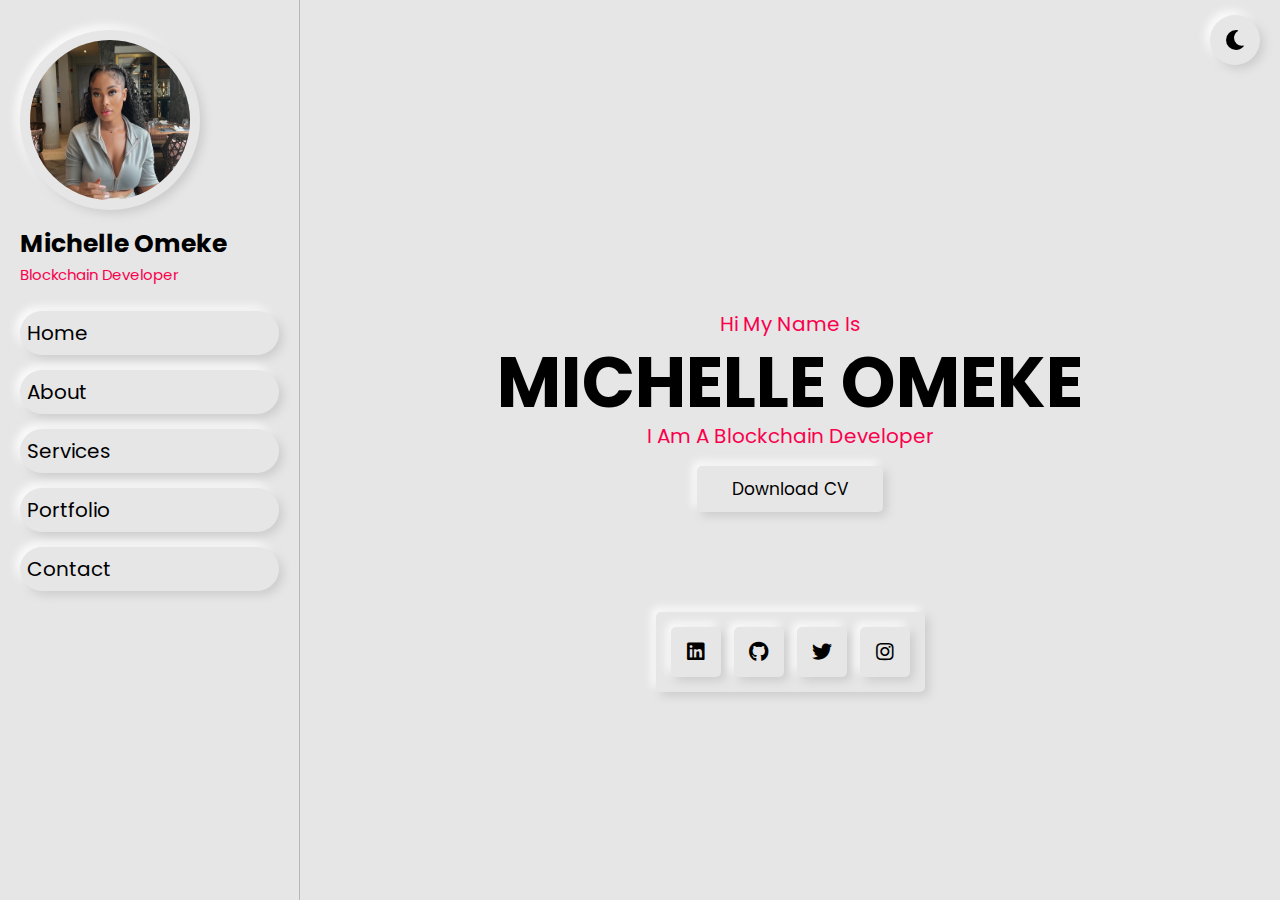
<file: index.html>
<!DOCTYPE html>
<html lang="en">
<head>
    <meta charset="UTF-8">
    <meta http-equiv="X-UA-Compatible" content="IE=edge">
    <meta name="viewport" content="width=device-width, initial-scale=1.0">
    <title>My Portfolio</title>

    <link rel="stylesheet" href="https://cdnjs.cloudflare.com/ajax/libs/font-awesome/5.15.4/css/all.min.css">
    
    <link rel="stylesheet" href="css/style.css">
    <link rel="stylesheet" href="css/queries.css">

    <!-- custom js file link -->
    <script defer src="js/script.js"></script>


</head>
<body>
    
    <header class="header">
        <div class="user">
        <img src="image/dp.jpg" alt="">
        <h3>Michelle Omeke</h3 >
        <p>Blockchain Developer</p>
        </div>
        
        <nav class="navbar">
            <a href="index.html">Home</a>
            <a href="about.html">About</a>
            <a href="services.html">Services</a>
            <a href="portfolio.html">Portfolio</a>
            <a href="contact.html">Contact</a>
        </nav>

    </header>

    <!-- menu section -->

    <div id="menu-btn" class="fas fa-bars"></div>

    <!-- dark mood section -->

    <div id="theme-toggler" class="fas fa-moon"></div>


<!-- home section starts -->

<section class="home" id="home">

    <div class="content">
        <P>Hi my name is</P>
        <h3>Michelle Omeke</h3>
        <p>I am a Blockchain developer</p>
        <a href="#" class="btn">download CV</a>
    </div>

    <div class="share">
        <a href="https://linkedin.com/in/michelle-omeke" class="fab fa-linkedin"></a>
        <a href="https://github.com/michelleomeke" class="fab fa-github"></a>
        <a href="https://twitter.com/michelleomeke" class="fab fa-twitter"></a>
        <a href="https://instagram.com/official_michiee?utm_medium=copy_link" class="fab fa-instagram"></a>
    </div>

</section>
<!-- home section ends -->


<!-- 
about section start

<section class="about" id="about">

    <h1 class="heading"> <span>about</span> me </h1>

    <div class="row">

        <div class="box-container"> -->
            <!-- <div class="box">
                <h3>6 months</h3>
                <p>of experience</p>
            </div>
            <div class="box">
                <h3>50+</h3>
                <p>satisfied clients</p>
            </div>
            <div class="box">
                <h3>100+</h3>
                <p>working hours</p>
            </div>
            <div class="box">
                <h3>2+</h3>
                <p>awards won</p>
            </div> -->
        <!-- </div> -->

        <!-- <div class="content">
            <p>my name is Michelle Omeke. Lorem ipsum dolor sit amet consectetur adipisicing elit. Amet quos dignissimos sed ea suscipit
                recusandae, maiores molestias repellat placeat rem.</p>
            <a href="#" class="btn">contact me</a>
        </div>

    </div> -->

    <!-- <div class="row">

        <div class="progress">
            <h3>Web design <span>90%</span> </h3>
            <div class="bar bar-1-1"><span></span></div>
            <h3>graphic design <span>75%</span> </h3>
            <div class="bar bar-1-2"><span></span></div>
            <h3>UI/UX design <span>80%</span> </h3>
            <div class="bar bar-1-3"><span></span></div>
        </div>

        <div class="progress">
            <h3> HTML <span>95%</span> </h3>
            <div class="bar bar-2-1"><span></span></div>
            <h3> CSS <span>89%</span> </h3>
            <div class="bar bar-2-2"><span></span></div>
            <h3> Javascript <span>65%</span> </h3>
            <div class="bar bar-2-3"><span></span></div>
            <h3> React <span>85%</span> </h3>
            <div class="bar bar-2-4"><span></span></div>
        </div>

    </div>

</section> -->

<!-- about section ends -->


<!-- service section starts

<section class="services" id="services">

    <h1 class="heading"> my <span>services</span> </h1>

    <div class="box-container">

        <div class="box">
            <i class="fas fa-code"></i>
            <h3>web design</h3>
            <p>Lorem ipsum dolor sit amet consectetur adipisicing elit. Id sint ad necessitatibus aliquid. Facere quidem  culpa!</p>
        </div>

        <div class="box">
            <i class="fas fa-paint-brush"></i>
            <h3>graphic design</h3>
            <p>Lorem ipsum dolor sit amet consectetur adipisicing elit. Id sint ad necessitatibus aliquid. Facere quidem culpa!
            </p>
        </div>

        <div class="box">
            <i class="fas fa-mobile"></i>
            <h3>responsive design</h3>
            <p>Lorem ipsum dolor sit amet consectetur adipisicing elit. Id sint ad necessitatibus aliquid. Facere quidem culpa!
            </p>
        </div>

        <div class="box">
            <i class="fas fa-bullhorn"></i>
            <h3>tech YouTuber</h3>
            <p>Lorem ipsum dolor sit amet consectetur adipisicing elit. Id sint ad necessitatibus aliquid. Facere quidem culpa!
            </p>
        </div>

        <div class="box">
            <i class="fas fa-search-dollar"></i>
            <h3>SEO marketing</h3>
            <p>Lorem ipsum dolor sit amet consectetur adipisicing elit. Id sint ad necessitatibus aliquid. Facere quidem culpa!
            </p>
        </div>

    </div>

</section> -->

<!-- service section ends -->


<!-- Portfolio section starts -->

<!-- <section class="portfolio" id="portfolio">

    <h1 class="heading"> my <span>portfolio</span> </h1>

    <div class="box-container">

        <div class="box">
            <img src="image/img1.jpg" alt="">
            <div class="content">
                <h3>project o1</h3>
            </div>
        </div>

         <div class="box">
            <img src="image/img2.jpg" alt="">
            <div class="content">
                <h3>project o2</h3>
            </div>
        </div>


        <div class="box">
            <img src="image/img3.jpg" alt="">
            <div class="content">
                <h3>project o3</h3>
            </div>
        </div>

        <div class="box">
            <img src="image/img4.jpg" alt="">
            <div class="content">
                <h3>project o4</h3>
            </div>
        </div> -->

        <!-- <div class="box">
            <img src="image/img5.jpg"  alt="">
            <div class="content">
                <h3>project o5</h3>
            </div> 
        </div> -->

        <!-- <div class="box">
            <img src="image/img6.jpg" alt="">
            <div class="content">
                <h3>project o6</h3>
            </div>
        </div> -->
<!-- 
    </div>

</section> -->

<!-- Portfolio section ends -->



<!-- contact section starts -->

<!-- <section class="contact" id="contact">

    <h1 class="heading"> <span>contact</span> me </h1>

    <form action="">
    <input type="text" placeholder="your name" class="box">
    <input type="email" placeholder="your email" class="box">
    <input type="text" placeholder="subject" class="box">
    <textarea name="" class="box" placeholder="your message" id="" cols="30" rows="10"></textarea>
    <input type="submit" value="send message" class="btn">
    </form>

</section> -->

<!-- contact section ends -->

<!--  footer starts  --->
<!-- <footer>
    <p>Michelle Omeke</p>
    <p>For more HTML, CSS, Javascript and other coding tutorials, Please click on the link below to subscribe to my YouTube channeL. Thank you!</p>
    <div class="social">
        <a href="https://www.youtube.com/" class="fab fa-youtube"></a>
    </div>
    <p class="end">Designed and Built By Michelle Omeke</p>
</footer> -->

<!--  footer ends  --->
 
 
</body>
</html>
</file>
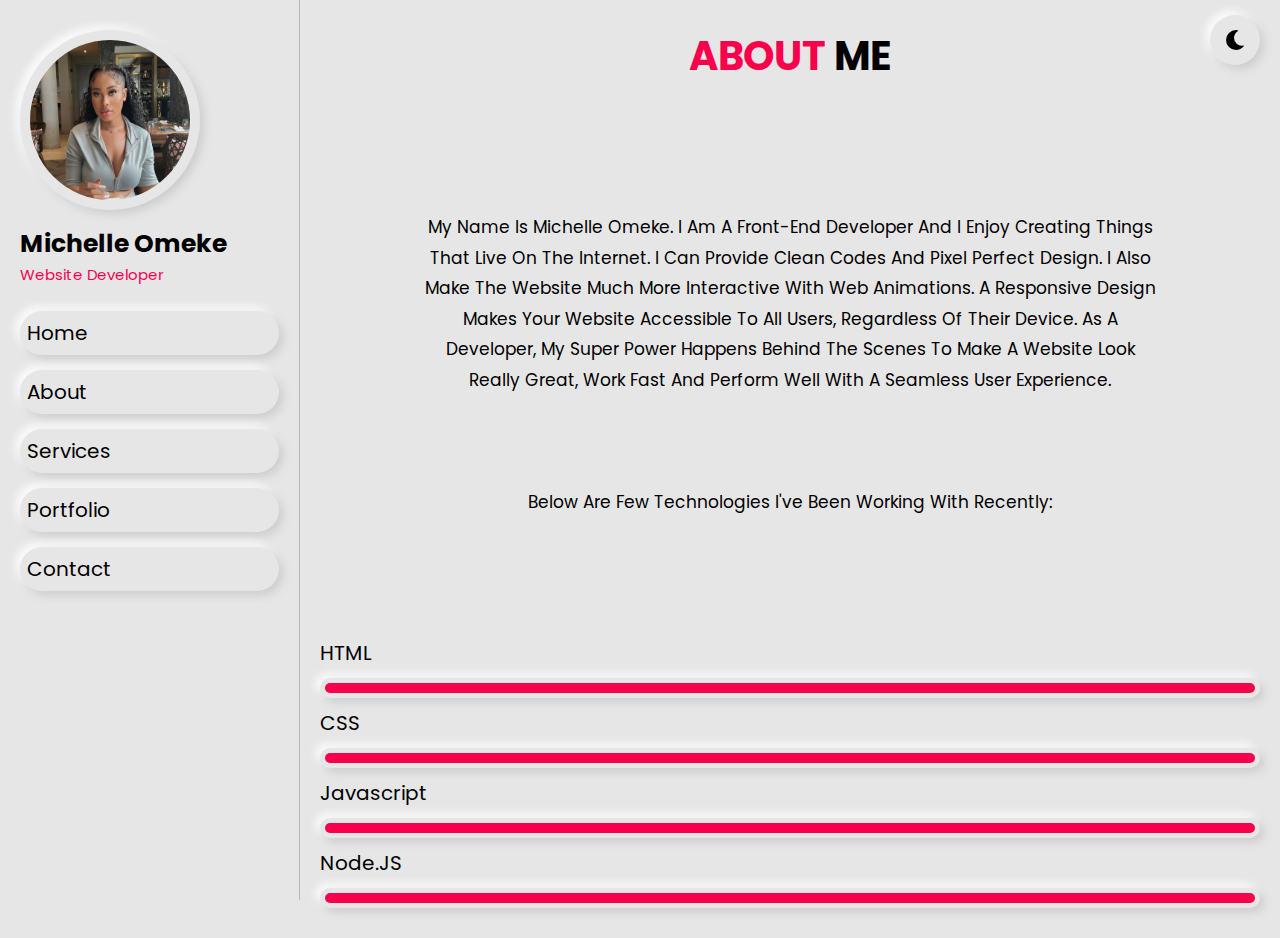
<file: about.html>
<!DOCTYPE html>
<html lang="en">

<head>
    <meta charset="UTF-8">
    <meta http-equiv="X-UA-Compatible" content="IE=edge">
    <meta name="viewport" content="width=device-width, initial-scale=1.0">
    <title>My Portfolio</title>

    <link rel="stylesheet" href="https://cdnjs.cloudflare.com/ajax/libs/font-awesome/5.15.4/css/all.min.css">

    <link rel="stylesheet" href="css/style.css">
    <link rel="stylesheet" href="css/queries.css">

    <!-- custom js file link -->
    <script defer src="js/script.js"></script>


</head>

<body>

    <header class="header">
        <div class="user">
            <img src="image/dp.jpg" alt="">
            <h3>Michelle Omeke</h3>
            <p>Website Developer</p>
        </div>

        <nav class="navbar">
            <a href="index.html">Home</a>
            <a href="about.html">About</a>
            <a href="services.html">Services</a>
            <a href="portfolio.html">Portfolio</a>
            <a href="contact.html">Contact</a>
        </nav>

    </header>

    <!-- menu section -->
    
    <div id="menu-btn" class="fas fa-bars"></div>
    
    <!-- dark mood section -->
    
    <div id="theme-toggler" class="fas fa-moon"></div>


    <!-- about section start -->
    
    <section class="about" id="about">
    
        <h1 class="heading"> <span>about</span> me </h1>
    
        <div class="row">
    

            <div class="content">
                <p>My name is Michelle Omeke. I am a front-end developer and i enjoy creating things that live on the internet. I can provide clean codes and pixel perfect design. I also make the Website much more interactive with web animations. A responsive design makes your website accessible to all users, regardless of their device. As a developer, my super power happens behind the scenes to make a website look really great, work fast and perform well with a seamless user experience. <br> <br> <br> <br> Below are few technologies I've been working with recently:</p>
            </div>
    
        </div>
        <div class="row">
    
            <div class="progress">
                <h3>HTML</h3>
                <div class="bar bar-1-1"><span></span></div>
                <h3>CSS</h3>
                <div class="bar bar-1-2"><span></span></div>
                <h3>Javascript</h3>
                <div class="bar bar-1-3"><span></span></div>
                <h3> Node.JS</h3>
                <div class="bar bar-2-2"><span></span></div>
            </div>
    
            <!-- <div class="progress">
                <h3> React <span>95%</span> </h3>
                <div class="bar bar-2-1"><span></span></div>
                <h3> Node.JS <span>89%</span> </h3>
                <div class="bar bar-2-2"><span></span></div>
                <h3> Python <span>65%</span> </h3>
                <div class="bar bar-2-3"><span></span></div>
               
            </div> -->
    
        </div>
    
    </section>

    </body>
    
    </html>
</file>
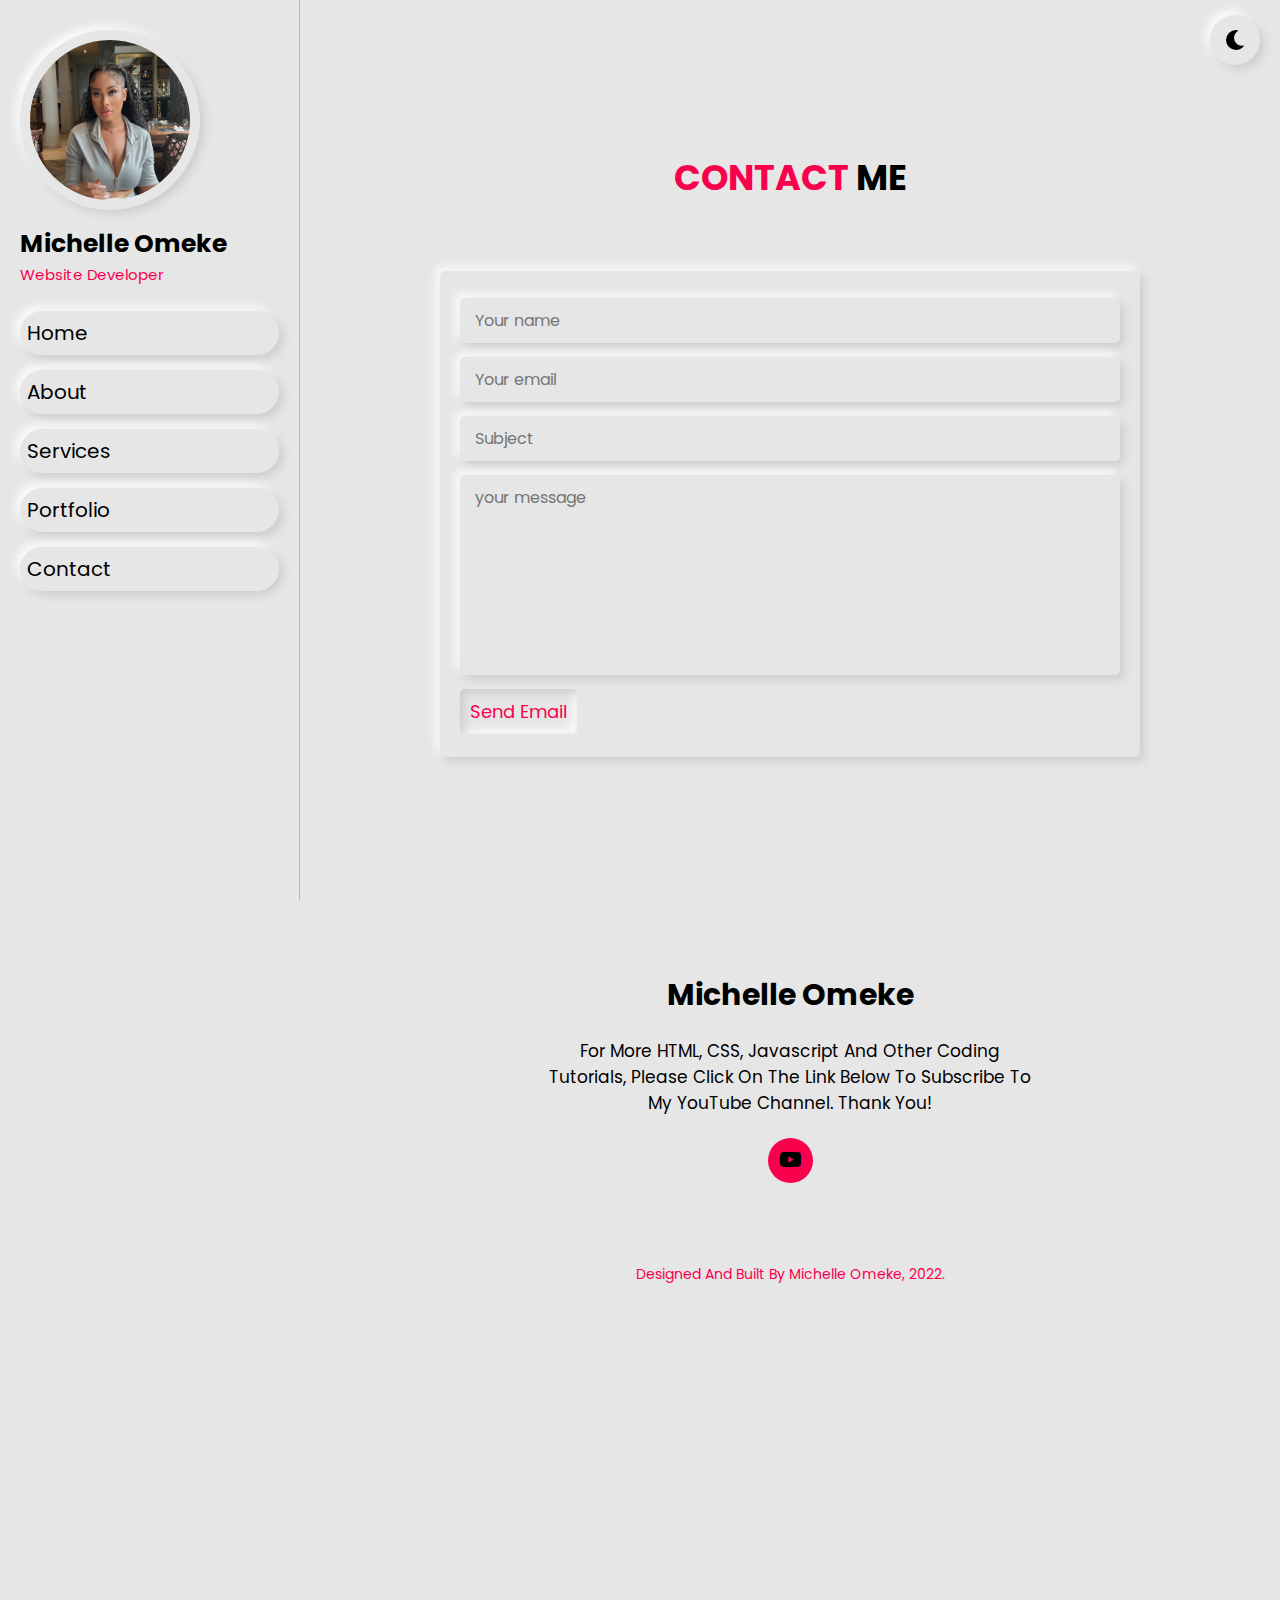
<file: contact.html>
<!DOCTYPE html>
<html lang="en">

<head>
    <meta charset="UTF-8">
    <meta http-equiv="X-UA-Compatible" content="IE=edge">
    <meta name="viewport" content="width=device-width, initial-scale=1.0">
    <title>My Portfolio</title>

    <link rel="stylesheet" href="https://cdnjs.cloudflare.com/ajax/libs/font-awesome/5.15.4/css/all.min.css">

    <link rel="stylesheet" href="css/style.css">
    <link rel="stylesheet" href="css/queries.css">

    <!-- custom js file link -->
    <script defer src="js/script.js"></script>


</head>

<body>

    <header class="header">
        <div class="user">
            <img src="image/dp.jpg" alt="">
            <h3>Michelle Omeke</h3>
            <p>Website Developer</p>
        </div>

        <nav class="navbar">
            <a href="index.html">Home</a>
            <a href="about.html">About</a>
            <a href="services.html">Services</a>
            <a href="portfolio.html">Portfolio</a>
            <a href="contact.html">Contact</a>
        </nav>

    </header>

    <!-- menu section -->
    
    <div id="menu-btn" class="fas fa-bars"></div>
    
    <!-- dark mood section -->
    
    <div id="theme-toggler" class="fas fa-moon"></div>


<!-- contact section starts -->

<section class="contact" id="contact">

    <h1 class="heading"> 
        <br>
        <br>
        <span>contact</span> me </h1>
        
        <br>
        <br>
    <form action="">
        <input type="text" placeholder="Your name" class="box">
        <input type="email" placeholder="Your email" class="box">
        <input type="text" placeholder="Subject" class="box">
        <textarea name="" class="box" placeholder="your message" id="" cols="30" rows="10"></textarea>
        <a href="mailto:omekemichelle@gmail.com">send email</a>
    </form>

</section>

<!-- contact section ends -->

<!--  footer starts  --->
<section class="footer" id="footer">
<footer>
    <p>Michelle Omeke</p>
    <p>For more HTML, CSS, Javascript and other coding tutorials, Please click on the link below to subscribe to my YouTube channel. Thank you!</p>
    <div class="social">
        <a target="_blank" href="https://www.youtube.com/" class="fab fa-youtube"></a>
    </div>
    <br>
    <br>
    <br>
    <br>
    <p class="end">Designed and Built By Michelle Omeke, 2022.</p>
    
</footer>

</section>

<!--  footer ends  --->

</body>

</html>
</file>
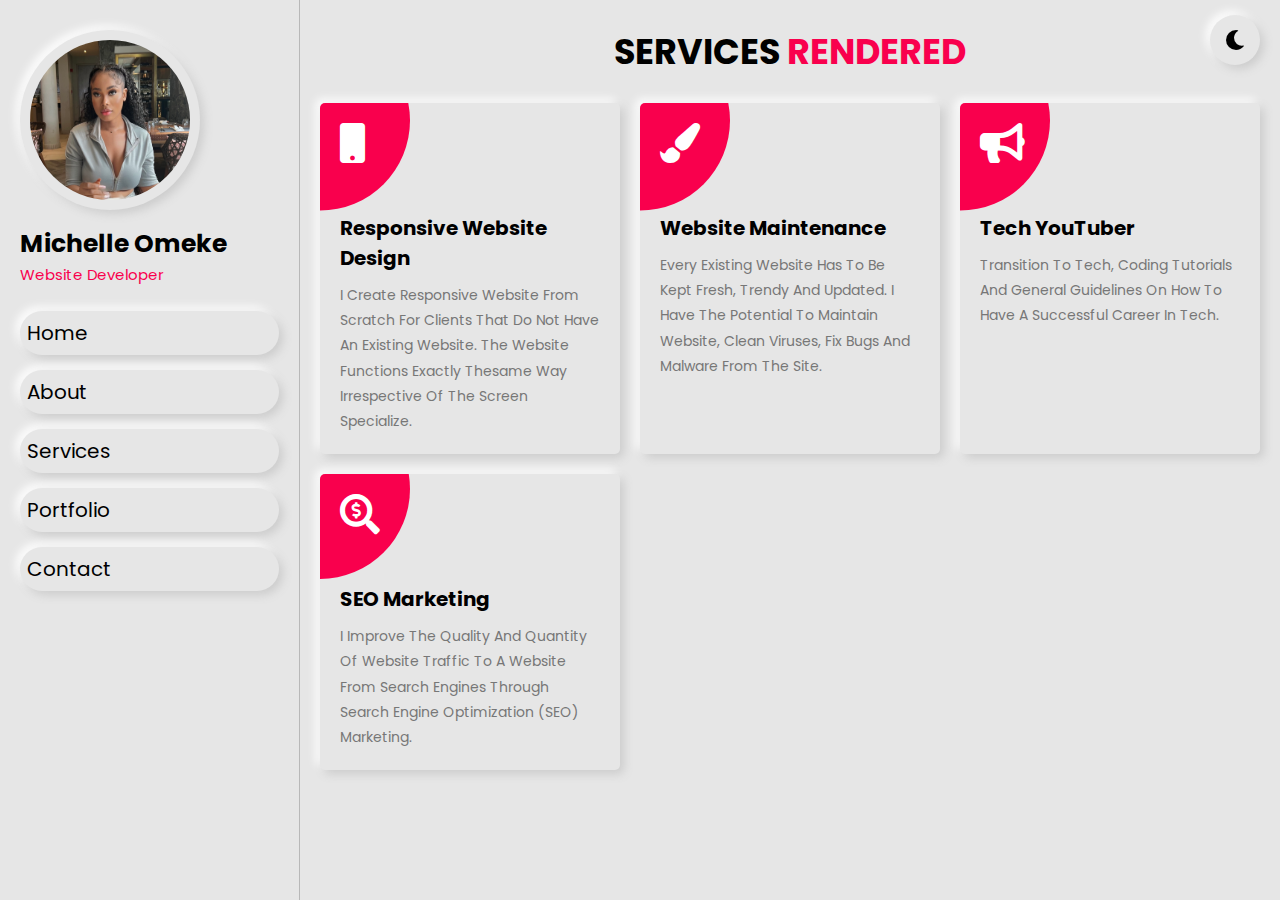
<file: services.html>
<!DOCTYPE html>
<html lang="en">

<head>
    <meta charset="UTF-8">
    <meta http-equiv="X-UA-Compatible" content="IE=edge">
    <meta name="viewport" content="width=device-width, initial-scale=1.0">
    <title>My Portfolio</title>

    <link rel="stylesheet" href="https://cdnjs.cloudflare.com/ajax/libs/font-awesome/5.15.4/css/all.min.css">

    <link rel="stylesheet" href="css/style.css">
    <link rel="stylesheet" href="css/queries.css">

    <!-- custom js file link -->
    <script defer src="js/script.js"></script>


</head>

<body>

    <header class="header">
        <div class="user">
            <img src="image/dp.jpg" alt="">
            <h3>Michelle Omeke</h3>
            <p>Website Developer</p>
        </div>

        <nav class="navbar">
            <a href="index.html">Home</a>
            <a href="about.html">About</a>
            <a href="services.html">Services</a>
            <a href="portfolio.html">Portfolio</a>
            <a href="contact.html">Contact</a>
        </nav>

    </header>

    <!-- menu section -->
    
    <div id="menu-btn" class="fas fa-bars"></div>
    
    <!-- dark mood section -->
    
    <div id="theme-toggler" class="fas fa-moon"></div>


    <!-- service section starts -->
    
    <section class="services" id="services">
    
        <h1 class="heading"> services  <span>rendered</span> </h1>
    
        <div class="box-container">
    
            <div class="box">
                <i class="fas fa-mobile"></i>
                <h3>Responsive website design</h3>
                <p>I create responsive website from scratch for clients that do not have an existing website. the website functions exactly thesame way irrespective of the screen specialize.</p>
            </div>
    
            <div class="box">
                <i class="fas fa-paint-brush"></i>
                <h3>Website Maintenance</h3>
                <p>every existing website has to be kept fresh, trendy and updated. i have the potential to maintain website, clean viruses, fix bugs and malware from the site. </p>
            </div>
    
    
            <div class="box">
                <i class="fas fa-bullhorn"></i>
                <h3>tech YouTuber</h3>
                <p>transition to tech, coding tutorials and general guidelines on how to have a successful career in tech.
                </p>
            </div>
    
            <div class="box">
                <i class="fas fa-search-dollar"></i>
                <h3>SEO marketing</h3>
                <p> I improve the quality and quantity of website traffic to a website from search engines through Search Engine Optimization (SEO) marketing.
                </p>
            </div>
    
        </div>
    
    </section>
    <!-- service section ends -->

    </body>
    
    </html>
</file>
<file: css/style.css>
@import url('https://fonts.googleapis.com/css2?family=Poppins:wght@100;200;300;400;500;600;700&display=swap');

:root{
    
    --pink: #f9004d;
    --green: #
    --black: #444;
    --light-color: #777;
    --bg-color: #e6e6e6;
    --border:.1rem solid rgba(0,0,0,.2);
    --box-shadow:.4rem .4rem 1rem #ccc,
                -.4rem -.4rem 1rem #fff;
    --box-shadow-inset: .4rem .4rem 1rem #ccc inset,
                -.4rem -.4rem 1rem #fff inset;

}


*{
    font-family: 'Poppins', sans-serif;
    margin: 0; padding: 0;
    box-sizing: border-box;
    outline: none; border: none;
    text-decoration: none;
    text-transform: capitalize;
    transition: .2s linear;
}

html{
    font-size: 62.5%;
    overflow-x: hidden;
    scroll-behavior: smooth;
}

body{
    background: var(--bg-color);
    padding-left: 30rem;
}

body.active{
    --black: #fff;
    --light-color: #ddd;
    --bg-color: #222;
    --border: .1rem solid rgba(0, 0, 0, .4);
    --box-shadow: .4rem .4rem 1rem #111,
                -.4rem -.4rem 1rem #333;
    --box-shadow-inset: .4rem .4rem 1rem #111 inset,
                -.4rem -.4rem 1rem #333 inset;
}

section{
    min-height: 100vh;
    padding: 2rem;
}

.btn{
    margin-top: 1rem;
    display: inline-block;
    padding: 1rem 3.5rem;
    border-radius: .5rem;
    font-size: 1.7rem;
    cursor: pointer;
    background: none;
    color: var(--black);
    box-shadow: var(--box-shadow);

}

.btn:hover{
    box-shadow: var(--box-shadow-inset);
    color: var(--pink);
}

.heading{
    text-align: center;
    font-size: 5 rem;
    color: var(--black);
    text-transform: uppercase;
    padding-bottom: 2rem;
}

.heading span{
    color: var(--pink);
    text-transform: uppercase;
}

.header{
    position: fixed;     
    top: 0; left: 0;
    z-index: 999;
    background: var(--bg-color); 
    width: 30rem;
    border-right: var(--border);
    height: 100%;
    padding: 2rem;
}

.header .user img{
    margin: 1rem 0;
    border: 1rem solid transparent;
    border-radius: 50%;
    height: 18rem;
    width: 18rem;
    box-shadow: var(--box-shadow);
}

.header .user h3{
    color: var(--black);
    font-size: 2.5rem;
}

.header .user p{
    color: var(--pink);
    font-size: 1.5rem;
}

.header .navbar{
    padding-top: 1rem;
}

.header .navbar a{
    display: block;
    margin: 1.5rem 0;
    padding: .7rem;
    border-radius: 5rem;
    font-size: 2rem;
    box-shadow: var(--box-shadow);
    color: var(--black);
}

.header .navbar a:hover{
    box-shadow: var(--box-shadow-inset);
}

#menu-btn{
    position: fixed;
    top: 1.5rem; left: 2rem;
    z-index: 1000;
    height: 5rem;
    width: 5rem;
    line-height: 5rem;
    border-radius: 50%;
    font-size: 2rem;
    cursor: pointer;
    box-shadow: var(--box-shadow);
    text-align: center;
    color: var(--black);
    background: var(--bg-color);
    display: none;
}

#menu-btn:hover{
    color: var(--pink);
    box-shadow: var(--box-shadow-inset);
}

#theme-toggler{
    position: fixed;
    top: 1.5rem;
    right: 2rem;
    z-index: 1000;
    height: 5rem;
    width: 5rem;
    line-height: 5rem;
    border-radius: 50%;
    font-size: 2rem;
    cursor: pointer;
    box-shadow: var(--box-shadow);
    text-align: center;
    color: var(--black);
    background: var(--bg-color);
}

#theme-toggler:hover{
    color: var(--pink);
    box-shadow: var(--box-shadow-inset);
}

.home{
    display: flex;
    flex-flow: column;
    align-items: center;
    justify-content: center;
    text-align: center;
}

.home .content h3{
    font-size: 7rem;
    color: var(--black);
    line-height: 1.1;
    text-transform: uppercase;
}

.home .content p{
    font-size: 2rem;
    color: var(--pink);
    padding-bottom: .5rem;
}

.home .share{
    position: relative;
    top: 10rem;
    border-radius: .5rem;
    box-shadow: var(--box-shadow);
    padding: 1rem;
}

.home .share h2{
    color: var(--pink);
}

.home .share a{
    height: 5rem;
    width: 5rem;
    line-height: 5rem;
    box-shadow: var(--box-shadow);
    margin: .5rem;
    font-size: 2rem;
    color: var(--black);
    border-radius: .5rem;
}

.home .share a:hover{
    box-shadow: var(--box-shadow-inset);
    color: var(--pink);
}

.about .heading{
    font-size: 4rem;
    line-height: 1.8;
    font-weight: bold;
    }


.about .row{
    display: flex;
    align-items: center;
    flex-wrap: wrap-reverse;
    gap: 2rem;
}


.about .row .content{
    flex: 1 1 40rem;
}

.about .row .content h3{
    font-size: 2.5rem;
    color: var(--black);
    line-height: 1.8;
}

.about .row .content h3 span{
    color: var(--pink);
}

.about .row .content P{
    font-size: 1.7rem;
    line-height: 1.8;
    padding: 10rem;
     text-align: center;
}

.about .row:nth-child(3){
    padding-top: 2rem;
}

.about .row .progress{
    flex: 1 1 40rem;
}

.about .row .progress h3{
    color: var(--black);
    font-weight: normal;
    font-size: 2rem;
    display: flex;
    align-items: center;
    justify-content: space-between;
}

.about .row .progress .bar{
    box-shadow: var(--box-shadow);
    border-radius: 5rem;
    height: 2rem;
    padding: .5rem;
    margin: 1rem 0;
}

.about .row .progress .bar span{
    display: block;
    height: 100%;
    background: var(--pink);
    border-radius: 5rem;
}

.about .row .progress .bar-1-1 span{
    width: 100%;
}

.about .row .progress .bar-1-2 span{
    width: 100%;
}

.about .row .progress .bar-1-3 span{
    width: 100%;
}


.about .row .progress .bar-2-1 span{
    width: 100%;
}

.about .row .progress .bar-2-2 span{
    width: 100%;
}


.services .heading {
    font-size: 3.5rem;
    line-height: 1.8;
    font-weight: bold;
}

.services .box-container{
    display: grid;
    grid-template-columns: repeat(auto-fit, minmax(27rem, 1fr));
    gap: 2rem;
}

.services .box-container .box{
    padding: 2rem; 
    border-radius: .5rem;
    box-shadow: var(--box-shadow);
    position: relative;
    z-index: 0;
    overflow: hidden;
}

.services .box-container .box i{
    font-size: 4rem;
    padding-bottom: 5rem;
    color: #fff;
}

.services .box-container .box h3{
    font-size: 2rem;
    padding-bottom: 1rem;
    color: var(--black);
}

.services .box-container .box h4 {
    font-size: 2rem;
    padding-bottom: 1rem;
    color: var(--black);
}

.services .box-container .box p{
    font-size: 1.4rem;
   line-height: 1.8;
    color: var(--light-color);
}

.services .box-container .box::before{
    content: '';
    position: absolute;
    top: 0;
    left: 0;
    height: 100%;
    width: 100%;
    background: var(--pink);
    z-index: -1;
    clip-path: circle(9rem at 0% 5%);
    transition: .3s linear;
}

.services .box-container .box:hover::before{
    clip-path: circle(100%);
}

.services .box-container .box:hover > *{
    color: #fff;
}

.portfolio .box-container{
    display: grid;
    grid-template-columns: repeat(auto-fit, minmax(27rem, 1fr));
    gap: 2rem;
}

.portfolio .heading{
    font-size: 4.5rem;
    line-height: 1.8;
    font-weight: bold;
}

.portfolio .box-container .box{
    height: 25rem;
    border-radius: .5rem;
    overflow: hidden;
    box-shadow: var(--box-shadow);
    position: relative;
    border: 1rem solid transparent;
}

.portfolio .box-container .box img{
    height: 100%;
    width: 100%;
    object-fit: cover;
}

.portfolio .box-container .box .content{
    position: absolute;
    top: 0;
    left: 0;
    height: 100%;
    width: 100%;
    background: var(--bg-color);
    display: grid;
    place-items: center;
    transform: scale(0);
}

.portfolio .box-container .box:hover .content{
    transform: scale(1);
}

.portfolio .box-container .box .content h3{
    font-size: 2.5rem;
    color: var(--black);
    text-transform: uppercase;
    transform: translateY(-5rem);
    opacity: 0;
    transition-delay: .3s;
}

.portfolio .box-container .box:hover .content h3{
    transform: translateY(0rem);
    opacity: 1;
}

.contact .heading{
    font-size: 3.5rem;
    line-height: 1.8;
    font-weight: bold;
}

.contact form{
    margin: 1rem auto;
    max-width: 70rem;
    border-radius: .5rem;
    box-shadow: var(--box-shadow);
    padding: 2rem;
}

.contact form .box{
    padding: 1rem 1.5rem;
    width: 100%;
    background: none;
    color: var(--black);
    font-size: 1.6rem;
    text-transform: none;
    margin: .7rem 0;
    box-shadow: var(--box-shadow);
    border-radius: .5rem;
}

.contact form a{
    position: relative;
    box-shadow: var(--box-shadow);
    padding: 1rem;
}

.contact form a{
    line-height: 5rem;
    font-size: 1.8rem;
    border-radius: .5rem;
}

.contact form a{
    box-shadow: var(--box-shadow-inset);
    color: var(--pink);
}

.contact .mail a{
    color: var(--light-color);
}


.contact form textarea{
    height: 20rem;
    resize: none;
} 

.contact form .box:focus{
    box-shadow: var(--box-shadow-inset);
}

footer {
    position: relative;
    width: 100%;
    height: 400px;
    background: none;
    display: flex;
    flex-direction: column;
    align-items: center;
    justify-content: center;
}

footer p:nth-child(1) {
    font-size: 30px;
    color: var(--black);
    margin-bottom: 20px;
    font-weight: bold;
}

footer p:nth-child(2) {
    color: var(--black);
    font-size: 17px;
    width: 500px;
    text-align: center;
    line-height: 26px;
}

.social {
    display: flex;
}

.social a {
    width: 45px;
    height: 45px;
    display: flex;
    align-items: center;
    justify-content: center;
    background: var(--pink);
    border-radius: 50%;
    margin: 22px 10px;
    color: var(--black);
    text-decoration: none;
    font-size: 20px;
}

.social a:hover {
    transform: scale(1.3);
    transition: .3s;
}

.end {
    position: absolute;
    color: var(--pink);
    bottom: 35px;
    font-size: 14px;
}
</file>
<file: css/queries.css>
/* Media Queries */

@media (max-width:991px) {

    html {
        font-size: 55%;
    }

       
    body {
        padding-left: 0;
    }

    .header {
        left: -110%;
    }

    .header.active {
        left: 0%;
        transition: .4s linear;
    }

    #menu-btn {
        display: initial;
    }

    .footer{
       width: 120%; 
    }
}

@media (max-width:450px) {

    html {
        font-size: 50%;
    }

    .header {
        width: 100%;
        border-right: 0;
    }

}
</file>
